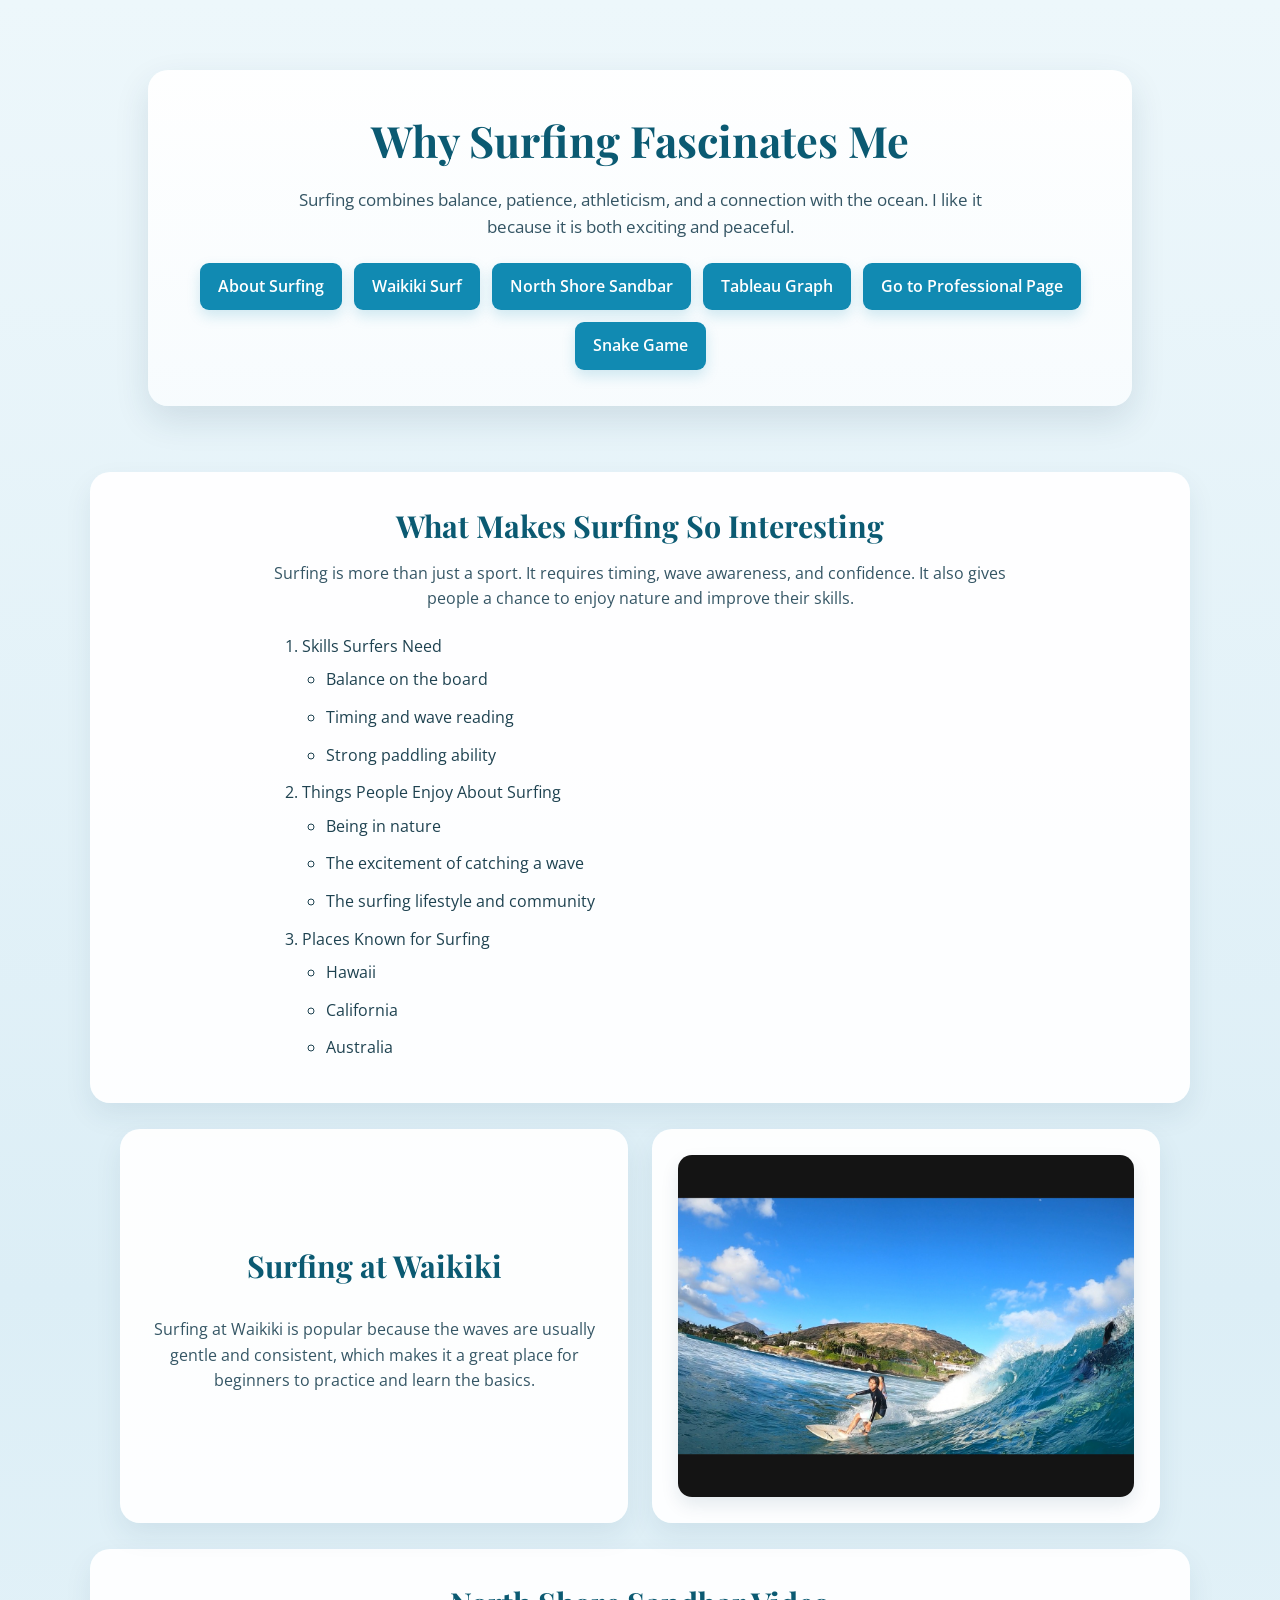
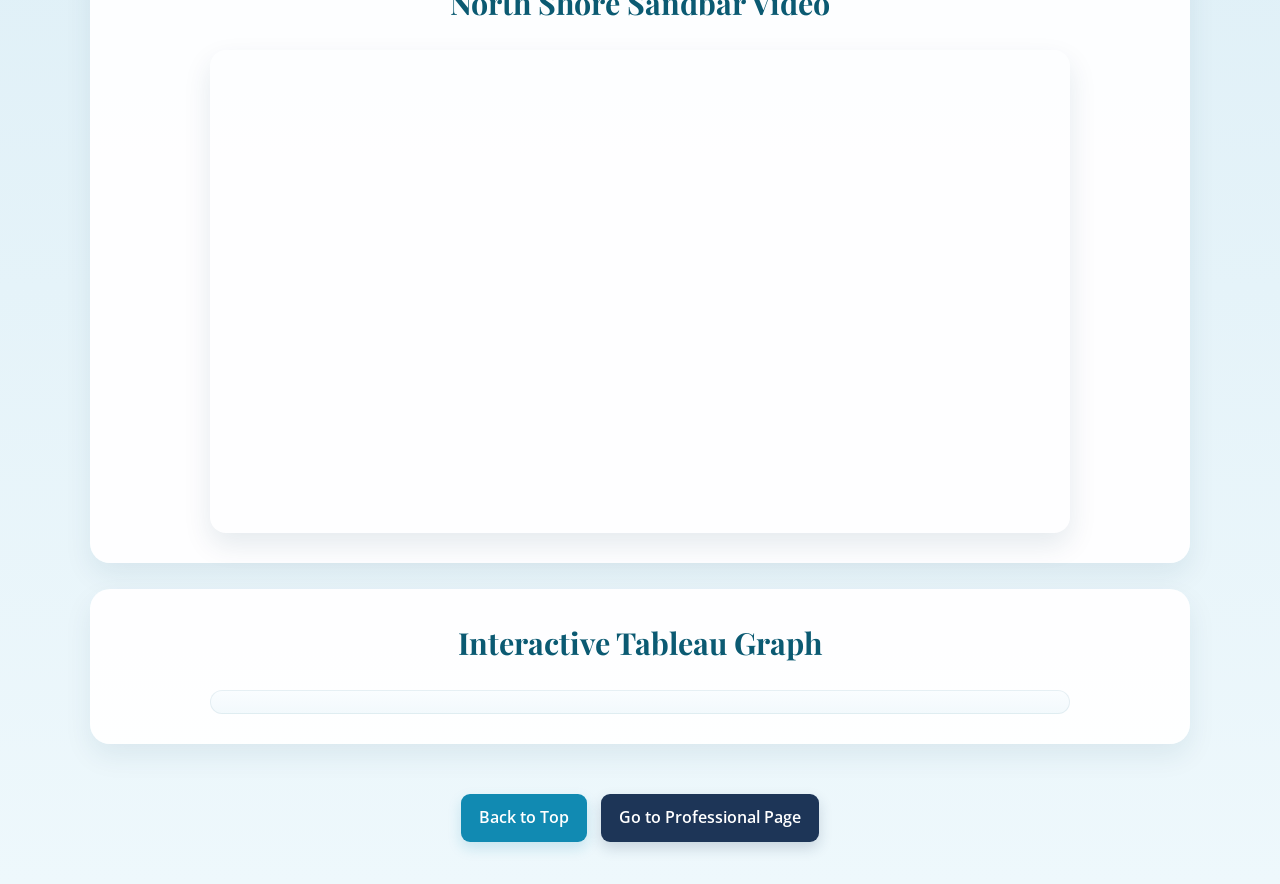
<file: fromscratch.html>
<!DOCTYPE html>
<html lang="en">
<head>
  <meta charset="UTF-8" />
  <meta name="viewport" content="width=device-width, initial-scale=1.0" />
  <title>Surfing From Scratch</title>

  <link rel="preconnect" href="https://fonts.googleapis.com" />
  <link rel="preconnect" href="https://fonts.gstatic.com" crossorigin />
  <link
    href="https://fonts.googleapis.com/css2?family=Playfair+Display:wght@700&family=Open+Sans:wght@400;600;700&display=swap"
    rel="stylesheet"
  />

<link rel="stylesheet" href="css/mystyles.css" />
</head>
<body>
  <a class="skip-link" href="#maincontent">Skip to main content</a>

  <div class="page-wrapper">
    <header class="hero" id="top">
      <div class="overlay-box">
        <h1>Why Surfing Fascinates Me</h1>
        <p class="intro-text">
          Surfing combines balance, patience, athleticism, and a connection with the ocean.
          I like it because it is both exciting and peaceful.
        </p>

        <nav class="top-nav">
          <a href="#about">About Surfing</a>
          <a href="#image">Waikiki Surf</a>
          <a href="#video">North Shore Sandbar</a>
          <a href="#graph">Tableau Graph</a>
          <a href="index.html">Go to Professional Page</a>
          <a href="game.html">Snake Game</a>
        </nav>
      </div>
    </header>

    <main id="maincontent" class="main-content">
      <section class="content-box" id="about">
        <div class="section-inner">
          <h2>What Makes Surfing So Interesting</h2>
          <p>
            Surfing is more than just a sport. It requires timing, wave awareness, and confidence.
            It also gives people a chance to enjoy nature and improve their skills.
          </p>

          <ol class="custom-list">
            <li>
              Skills Surfers Need
              <ul>
                <li>Balance on the board</li>
                <li>Timing and wave reading</li>
                <li>Strong paddling ability</li>
              </ul>
            </li>
            <li>
              Things People Enjoy About Surfing
              <ul>
                <li>Being in nature</li>
                <li>The excitement of catching a wave</li>
                <li>The surfing lifestyle and community</li>
              </ul>
            </li>
            <li>
              Places Known for Surfing
              <ul>
                <li>Hawaii</li>
                <li>California</li>
                <li>Australia</li>
              </ul>
            </li>
          </ol>
        </div>
      </section>

      <section class="image-box" id="image">
        <div class="text-panel">
          <h2>Surfing at Waikiki</h2>
          <p>
            Surfing at Waikiki is popular because the waves are usually gentle and consistent, which makes it a great place for beginners to practice and learn the basics.
          </p>
        </div>

        <div class="photo-panel">
          <img
            src="chinas.JPEG"
            alt="Image from local project folder"
            width="900"
            height="600"
            loading="lazy"
          />
        </div>
      </section>

      <section class="content-box" id="video">
        <div class="section-inner">
          <h2>North Shore Sandbar Video</h2>
          

          <div class="video-wrapper">
            <iframe
              src="https://www.youtube.com/embed/ho4u8Y5vXyw"
              title="Surfing YouTube video"
              allow="accelerometer; autoplay; clipboard-write; encrypted-media; gyroscope; picture-in-picture; web-share"
              allowfullscreen>
            </iframe>
          </div>
        </div>
      </section>

      <section class="content-box" id="graph">
        <div class="section-inner">
          <h2>Interactive Tableau Graph</h2>
        

          <div class="tableauPlaceholder" id="tableauViz" style="position: relative;">
            <noscript>
              <a
                href="https://public.tableau.com/views/RegionalSampleWorkbook/Stocks"
                target="_blank"
                rel="noopener noreferrer">
                <img
                  alt="Tableau visualization preview"
                  src="https://public.tableau.com/static/images/Re/RegionalSampleWorkbook/Stocks/1.png"
                  style="border: none"
                />
              </a>
            </noscript>

            <object class="tableauViz" style="display: none;">
              <param name="host_url" value="https%3A%2F%2Fpublic.tableau.com%2F" />
              <param name="embed_code_version" value="3" />
              <param name="site_root" value="" />
              <param name="name" value="RegionalSampleWorkbook/Stocks" />
              <param name="tabs" value="no" />
              <param name="toolbar" value="yes" />
              <param
                name="static_image"
                value="https://public.tableau.com/static/images/Re/RegionalSampleWorkbook/Stocks/1.png"
              />
              <param name="animate_transition" value="yes" />
              <param name="display_static_image" value="yes" />
              <param name="display_spinner" value="yes" />
              <param name="display_overlay" value="yes" />
              <param name="display_count" value="yes" />
              <param name="language" value="en-US" />
            </object>
          </div>
        </div>

        <script type="text/javascript">
          var divElement = document.getElementById("tableauViz");
          var vizElement = divElement.getElementsByTagName("object")[0];
          vizElement.style.width = "100%";
          vizElement.style.height = "820px";
          var scriptElement = document.createElement("script");
          scriptElement.src = "https://public.tableau.com/javascripts/api/viz_v1.js";
          vizElement.parentNode.insertBefore(scriptElement, vizElement);
        </script>
      </section>
    </main>

    <footer class="footer-box">
      <div class="footer-inner">
        <a class="button-link" href="#top">Back to Top</a>
        <a class="button-link secondary-button" href="index.html">Go to Professional Page</a>
      </div>
    </footer>
  </div>
</body>
</html>
</file>
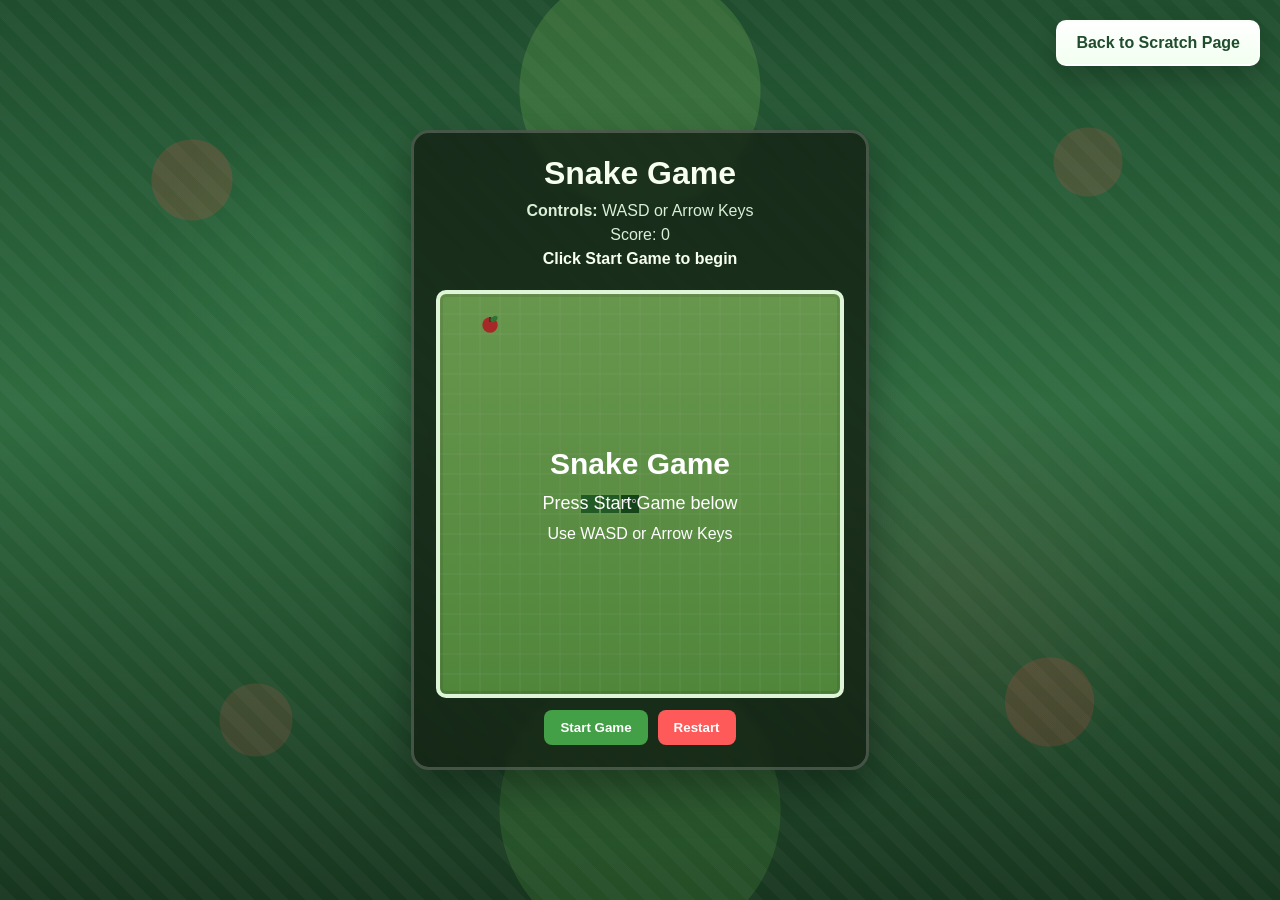
<file: game.html>
<!DOCTYPE html>
<html lang="en">
<head>
  <meta charset="UTF-8" />
  <meta name="viewport" content="width=device-width, initial-scale=1.0" />
  <title>Simple Snake Game</title>
  <style>
    * {
      box-sizing: border-box;
    }

    body {
      margin: 0;
      min-height: 100vh;
      display: grid;
      place-items: center;
      font-family: Arial, sans-serif;
      color: #fff;
      overflow: hidden;
      background:
        radial-gradient(circle at 15% 20%, rgba(255, 70, 70, 0.18) 0 40px, transparent 41px),
        radial-gradient(circle at 85% 18%, rgba(255, 80, 80, 0.16) 0 34px, transparent 35px),
        radial-gradient(circle at 20% 80%, rgba(255, 90, 90, 0.14) 0 36px, transparent 37px),
        radial-gradient(circle at 82% 78%, rgba(255, 70, 70, 0.16) 0 44px, transparent 45px),
        radial-gradient(circle at 50% 10%, rgba(130, 200, 90, 0.22) 0 120px, transparent 121px),
        radial-gradient(circle at 50% 90%, rgba(90, 170, 70, 0.20) 0 140px, transparent 141px),
        repeating-linear-gradient(
          45deg,
          rgba(255,255,255,0.03) 0 12px,
          rgba(255,255,255,0) 12px 24px
        ),
        linear-gradient(180deg, #1f4d2e 0%, #2f6b3f 45%, #18361f 100%);
    }

    body::before {
      content: "";
      position: fixed;
      inset: 0;
      pointer-events: none;
      background:
        radial-gradient(circle at 25% 30%, rgba(120, 255, 140, 0.08), transparent 180px),
        radial-gradient(circle at 75% 65%, rgba(255, 120, 120, 0.08), transparent 220px),
        radial-gradient(circle at 50% 50%, rgba(255,255,255,0.04), transparent 280px);
    }

    .back-button {
      position: fixed;
      top: 20px;
      right: 20px;
      display: inline-block;
      padding: 12px 18px;
      background: linear-gradient(180deg, #ffffff 0%, #f2fff0 100%);
      color: #1f4d2e;
      text-decoration: none;
      font-weight: bold;
      border-radius: 10px;
      border: 2px solid rgba(255, 255, 255, 0.35);
      box-shadow: 0 10px 24px rgba(0, 0, 0, 0.20);
      z-index: 1000;
      transition: transform 0.2s ease, background 0.2s ease;
    }

    .back-button:hover {
      background: linear-gradient(180deg, #f7fff0 0%, #e3f6da 100%);
      transform: translateY(-2px);
    }

    .game-wrap {
      text-align: center;
      background: rgba(20, 35, 20, 0.82);
      border: 3px solid rgba(255, 255, 255, 0.2);
      border-radius: 18px;
      padding: 22px;
      box-shadow: 0 18px 45px rgba(0, 0, 0, 0.35);
      backdrop-filter: blur(4px);
    }

    h1 {
      margin: 0 0 10px;
      font-size: 2rem;
      color: #f7fff0;
    }

    p {
      margin: 6px 0;
      color: #dbeed6;
    }

    .button-row {
      display: flex;
      justify-content: center;
      gap: 10px;
      margin-top: 12px;
      flex-wrap: wrap;
    }

    canvas {
      background: linear-gradient(180deg, #8fd16a 0%, #6fba52 100%);
      border: 4px solid #dff5d8;
      border-radius: 10px;
      display: block;
      margin: 16px auto 12px;
      box-shadow: inset 0 0 0 3px rgba(0, 0, 0, 0.08);
    }

    button {
      padding: 10px 16px;
      border: none;
      border-radius: 8px;
      color: white;
      font-weight: bold;
      cursor: pointer;
    }

    #startBtn {
      background: #43a047;
    }

    #startBtn:hover {
      background: #2e7d32;
    }

    #restart {
      background: #ff5a5a;
    }

    #restart:hover {
      background: #e04848;
    }

    .status {
      min-height: 24px;
      font-weight: bold;
      color: #f7fff0;
    }
  </style>
</head>
<body>
  <a href="fromscratch.html" class="back-button">Back to Scratch Page</a>

  <div class="game-wrap">
    <h1>Snake Game</h1>
    <p><strong>Controls:</strong> WASD or Arrow Keys</p>
    <p>Score: <span id="score">0</span></p>
    <p class="status" id="status">Click Start Game to begin</p>
    <canvas id="game" width="400" height="400"></canvas>

    <div class="button-row">
      <button id="startBtn">Start Game</button>
      <button id="restart">Restart</button>
    </div>
  </div>

  <script>
    const canvas = document.getElementById("game");
    const ctx = canvas.getContext("2d");
    const scoreEl = document.getElementById("score");
    const restartBtn = document.getElementById("restart");
    const startBtn = document.getElementById("startBtn");
    const statusEl = document.getElementById("status");

    const box = 20;
    const rows = canvas.width / box;
    const cols = canvas.height / box;

    let snake;
    let food;
    let dx;
    let dy;
    let score;
    let gameOver;
    let gameStarted = false;
    let gameLoop = null;

    function startGame(resetScore = true) {
      snake = [
        { x: 9 * box, y: 10 * box },
        { x: 8 * box, y: 10 * box },
        { x: 7 * box, y: 10 * box }
      ];

      food = randomFood();
      dx = box;
      dy = 0;
      gameOver = false;
      gameStarted = true;

      if (resetScore) {
        score = 0;
      }

      scoreEl.textContent = score;
      statusEl.textContent = "Game in progress";
      startBtn.disabled = true;
      startBtn.style.opacity = "0.6";
      startBtn.style.cursor = "not-allowed";

      clearInterval(gameLoop);
      gameLoop = setInterval(update, 120);

      draw();
    }

    function resetGame() {
      clearInterval(gameLoop);
      score = 0;
      scoreEl.textContent = score;
      gameStarted = false;
      gameOver = false;
      startBtn.disabled = false;
      startBtn.style.opacity = "1";
      startBtn.style.cursor = "pointer";
      statusEl.textContent = "Click Start Game to begin";

      snake = [
        { x: 9 * box, y: 10 * box },
        { x: 8 * box, y: 10 * box },
        { x: 7 * box, y: 10 * box }
      ];

      food = randomFood();
      dx = box;
      dy = 0;
      drawStartScreen();
    }

    function randomFood() {
      return {
        x: Math.floor(Math.random() * cols) * box,
        y: Math.floor(Math.random() * rows) * box
      };
    }

    function drawGrid() {
      ctx.strokeStyle = "rgba(255, 255, 255, 0.12)";
      for (let i = 0; i <= canvas.width; i += box) {
        ctx.beginPath();
        ctx.moveTo(i, 0);
        ctx.lineTo(i, canvas.height);
        ctx.stroke();
      }
      for (let i = 0; i <= canvas.height; i += box) {
        ctx.beginPath();
        ctx.moveTo(0, i);
        ctx.lineTo(canvas.width, i);
        ctx.stroke();
      }
    }

    function drawApple(x, y) {
      ctx.fillStyle = "#e53935";
      ctx.beginPath();
      ctx.arc(x + box / 2, y + box / 2 + 1, box / 2.6, 0, Math.PI * 2);
      ctx.fill();

      ctx.fillStyle = "#5d4037";
      ctx.fillRect(x + box / 2 - 1, y + 3, 2, 5);

      ctx.fillStyle = "#43a047";
      ctx.beginPath();
      ctx.ellipse(x + box / 2 + 4, y + 5, 4, 2.5, -0.6, 0, Math.PI * 2);
      ctx.fill();
    }

    function drawSnakeSegment(segment, isHead) {
      ctx.fillStyle = isHead ? "#1b5e20" : "#2e7d32";
      ctx.fillRect(segment.x + 1, segment.y + 1, box - 2, box - 2);

      if (isHead) {
        ctx.fillStyle = "#fff";
        ctx.beginPath();
        ctx.arc(segment.x + 6, segment.y + 7, 2, 0, Math.PI * 2);
        ctx.arc(segment.x + 14, segment.y + 7, 2, 0, Math.PI * 2);
        ctx.fill();

        ctx.fillStyle = "#111";
        ctx.beginPath();
        ctx.arc(segment.x + 6, segment.y + 7, 1, 0, Math.PI * 2);
        ctx.arc(segment.x + 14, segment.y + 7, 1, 0, Math.PI * 2);
        ctx.fill();
      }
    }

    function draw() {
      ctx.clearRect(0, 0, canvas.width, canvas.height);
      drawGrid();
      drawApple(food.x, food.y);

      for (let i = 0; i < snake.length; i++) {
        drawSnakeSegment(snake[i], i === 0);
      }
    }

    function drawStartScreen() {
      draw();

      ctx.fillStyle = "rgba(0, 0, 0, 0.28)";
      ctx.fillRect(0, 0, canvas.width, canvas.height);

      ctx.fillStyle = "#ffffff";
      ctx.textAlign = "center";
      ctx.font = "bold 30px Arial";
      ctx.fillText("Snake Game", canvas.width / 2, canvas.height / 2 - 20);

      ctx.font = "18px Arial";
      ctx.fillText("Press Start Game below", canvas.width / 2, canvas.height / 2 + 15);

      ctx.font = "16px Arial";
      ctx.fillText("Use WASD or Arrow Keys", canvas.width / 2, canvas.height / 2 + 45);
    }

    function update() {
      if (gameOver || !gameStarted) return;

      const head = {
        x: snake[0].x + dx,
        y: snake[0].y + dy
      };

      if (
        head.x < 0 ||
        head.y < 0 ||
        head.x >= canvas.width ||
        head.y >= canvas.height ||
        snake.some(segment => segment.x === head.x && segment.y === head.y)
      ) {
        gameOver = true;
        gameStarted = false;
        clearInterval(gameLoop);
        startBtn.disabled = false;
        startBtn.style.opacity = "1";
        startBtn.style.cursor = "pointer";
        statusEl.textContent = "Game over - click Start Game to play again";

        draw();
        ctx.fillStyle = "rgba(0, 0, 0, 0.45)";
        ctx.fillRect(0, 0, canvas.width, canvas.height);
        ctx.fillStyle = "#fff";
        ctx.font = "32px Arial";
        ctx.textAlign = "center";
        ctx.fillText("Game Over", canvas.width / 2, canvas.height / 2);
        return;
      }

      snake.unshift(head);

      if (head.x === food.x && head.y === food.y) {
        score++;
        scoreEl.textContent = score;
        food = randomFood();

        while (snake.some(segment => segment.x === food.x && segment.y === food.y)) {
          food = randomFood();
        }
      } else {
        snake.pop();
      }

      draw();
    }

    document.addEventListener("keydown", (e) => {
      if (!gameStarted) return;

      const goingUp = dy === -box;
      const goingDown = dy === box;
      const goingLeft = dx === -box;
      const goingRight = dx === box;

      if ((e.code === "KeyW" || e.code === "ArrowUp") && !goingDown) {
        dx = 0;
        dy = -box;
      } else if ((e.code === "KeyS" || e.code === "ArrowDown") && !goingUp) {
        dx = 0;
        dy = box;
      } else if ((e.code === "KeyA" || e.code === "ArrowLeft") && !goingRight) {
        dx = -box;
        dy = 0;
      } else if ((e.code === "KeyD" || e.code === "ArrowRight") && !goingLeft) {
        dx = box;
        dy = 0;
      }
    });

    startBtn.addEventListener("click", () => {
      startGame(true);
    });

    restartBtn.addEventListener("click", () => {
      resetGame();
    });

    resetGame();
  </script>
</body>
</html>
</file>
<file: css/mystyles.css>
body {
  margin: 0;
  font-family: 'Open Sans', Arial, sans-serif;
  color: #163847;
  line-height: 1.6;
  background: linear-gradient(180deg, #edf7fb 0%, #dceef6 52%, #eef8fc 100%);
}

.skip-link {
  position: absolute;
  left: -9999px;
}

.skip-link:focus {
  left: 12px;
  top: 12px;
  background-color: #ffffff;
  color: #000000;
  padding: 10px 14px;
  border-radius: 6px;
  z-index: 1000;
}

.page-wrapper {
  width: 100%;
  text-align: center;
}

.hero {
  padding: 70px 20px 40px;
}

.overlay-box {
  max-width: 920px;
  margin: 0 auto;
  padding: 36px 32px;
  background: linear-gradient(180deg, rgba(255, 255, 255, 0.96), rgba(248, 252, 254, 0.94));
  border-radius: 20px;
  box-shadow: 0 14px 35px rgba(13, 61, 85, 0.12);
}

h1,
h2 {
  font-family: 'Playfair Display', Georgia, serif;
  color: #0b5a72;
  margin-top: 0;
}

h1 {
  font-size: 2.7rem;
  margin-bottom: 12px;
}

h2 {
  font-size: 1.9rem;
  margin-bottom: 10px;
}

.intro-text {
  max-width: 720px;
  margin: 0 auto 22px;
  color: #345564;
  font-size: 1.05rem;
}

.top-nav {
  display: flex;
  flex-wrap: wrap;
  justify-content: center;
  gap: 12px;
  margin-top: 18px;
}

.top-nav a,
.button-link {
  display: inline-block;
  padding: 11px 18px;
  background-color: #118ab2;
  color: #ffffff;
  text-decoration: none;
  border-radius: 9px;
  font-weight: 600;
  box-shadow: 0 6px 14px rgba(17, 138, 178, 0.18);
}

.top-nav a:hover,
.button-link:hover {
  background-color: #0d6f8f;
}

.secondary-button {
  background-color: #1d3557;
  box-shadow: 0 6px 14px rgba(29, 53, 87, 0.18);
}

.secondary-button:hover {
  background-color: #14263f;
}

.main-content {
  width: 100%;
}

.content-box {
  max-width: 1040px;
  margin: 26px auto;
  padding: 30px;
  background-color: rgba(255, 255, 255, 0.95);
  border-radius: 20px;
  box-shadow: 0 12px 28px rgba(13, 61, 85, 0.08);
}

.section-inner {
  max-width: 860px;
  margin: 0 auto;
}

.section-inner p {
  max-width: 760px;
  margin: 0 auto 12px;
}

.image-box {
  max-width: 1040px;
  margin: 26px auto;
  padding: 0 10px;
  display: flex;
  flex-wrap: wrap;
  justify-content: center;
  align-items: stretch;
  gap: 24px;
}

.text-panel,
.photo-panel {
  flex: 1 1 430px;
  max-width: 470px;
  padding: 26px;
  background-color: rgba(255, 255, 255, 0.95);
  border-radius: 20px;
  box-shadow: 0 12px 28px rgba(13, 61, 85, 0.08);
}

.text-panel {
  display: flex;
  flex-direction: column;
  justify-content: center;
}

.text-panel p,
p {
  color: #355665;
}

.photo-panel {
  display: flex;
  align-items: center;
  justify-content: center;
}

.photo-panel img {
  width: 100%;
  max-width: 100%;
  height: auto;
  display: block;
  border-radius: 14px;
  box-shadow: 0 8px 18px rgba(13, 61, 85, 0.10);
}

.custom-list {
  max-width: 700px;
  margin: 22px auto 0;
  text-align: left;
  padding-left: 24px;
}

.custom-list li {
  margin-bottom: 12px;
  color: #1e4250;
}

.custom-list ul {
  margin-top: 8px;
  padding-left: 24px;
}

.video-wrapper {
  position: relative;
  width: 100%;
  max-width: 860px;
  margin: 22px auto 0;
  overflow: hidden;
  padding-top: 56.25%;
  border-radius: 16px;
  box-shadow: 0 12px 28px rgba(13, 61, 85, 0.10);
}

.video-wrapper iframe {
  position: absolute;
  top: 0;
  left: 0;
  width: 100%;
  height: 100%;
  border: 0;
}

#tableauViz {
  max-width: 900px;
  margin: 22px auto 0;
  padding: 12px;
  background: linear-gradient(180deg, #fafdff 0%, #f2f9fc 100%);
  border-radius: 16px;
  box-shadow: inset 0 0 0 1px rgba(11, 90, 114, 0.08);
}

.footer-box {
  padding: 24px 20px 42px;
}

.footer-inner {
  max-width: 920px;
  margin: 0 auto;
  display: flex;
  flex-wrap: wrap;
  justify-content: center;
  gap: 14px;
}

@media (max-width: 768px) {
  .hero {
    padding: 48px 15px 28px;
  }

  .overlay-box,
  .content-box,
  .text-panel,
  .photo-panel {
    padding: 22px;
  }

  h1 {
    font-size: 2.1rem;
  }

  h2 {
    font-size: 1.55rem;
  }

  .intro-text {
    font-size: 1rem;
  }

  #tableauViz {
    padding: 8px;
  }
}
</file>
